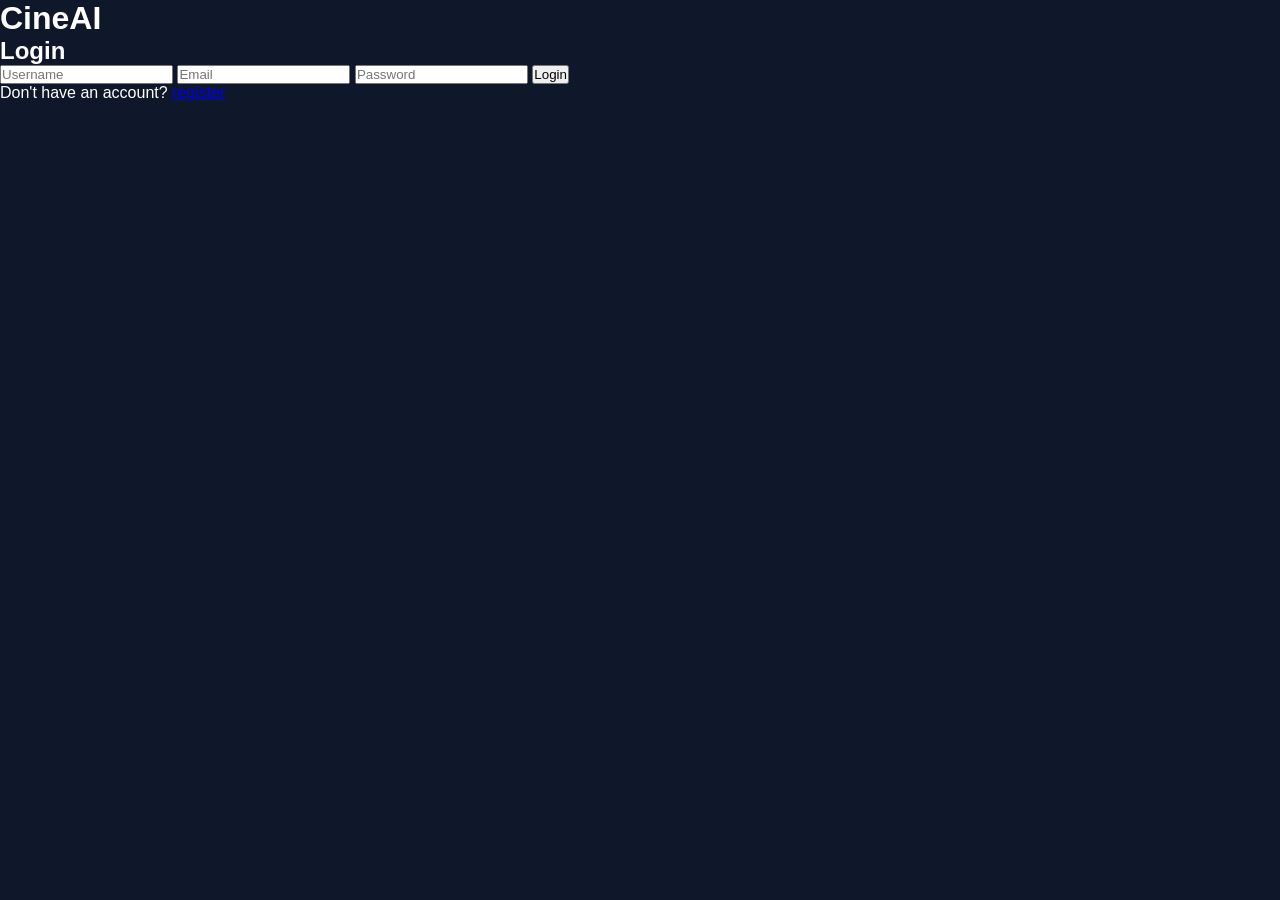
<file: login.html>
<!DOCTYPE html>
    <html lang="en">
    <head>
        <meta charset="UTF-8" />
        <meta name="viewport" content="width=device-width, initial-scale=1.0" />
        <link rel="stylesheet" href="style.css" />
        <title>Login - CineAI</title>
    </head>
    <body>
        <div class="auth-wrapper">
        <div class="auth">
            <h1>CineAI</h1>
            <h2>Login</h2>

            <input id="loginUsername" type="text" placeholder="Username" />
            <input id="loginEmail" type="email" placeholder="Email" />
            <input type="password" placeholder="Password" />

            <button onclick="handleLogin()">Login</button>

            <p>
            Don't have an account?
            <a href="register.html">register</a>
            </p>
        </div>
        </div>

        <script src="script.js"></script>
    </body>
    </html>
</file>
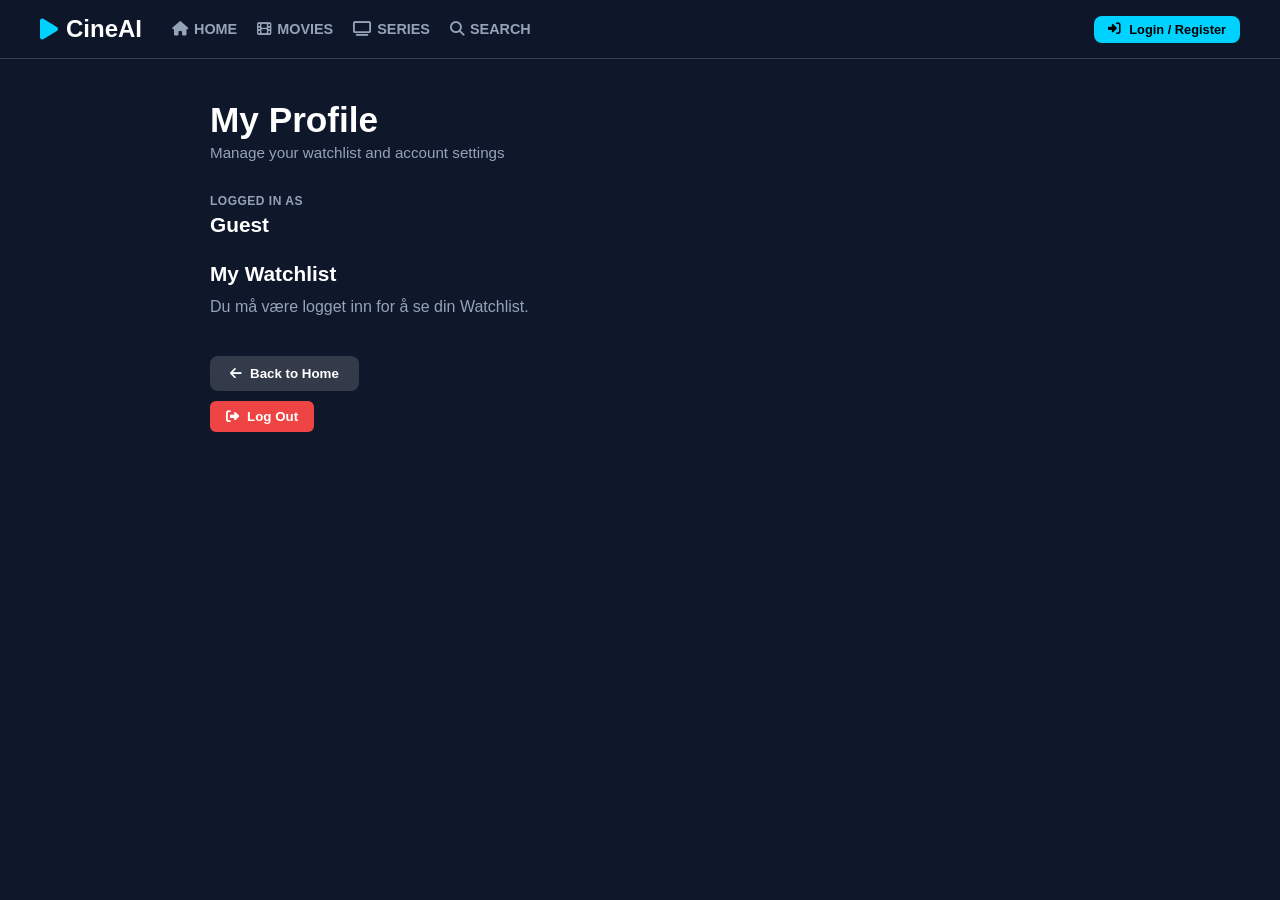
<file: Profile.html>
<!DOCTYPE html>
<html lang="en">
  <head>
    <meta charset="UTF-8" />
    <meta name="viewport" content="width=device-width, initial-scale=1.0" />
    <title>My Profile - CineAI</title>
    <link rel="stylesheet" href="style.css" />
    <link
      rel="stylesheet"
      href="https://cdnjs.cloudflare.com/ajax/libs/font-awesome/6.4.0/css/all.min.css"
    />
  </head>
  <body>
    <header class="navbar">
      <div class="nav-left">
        <div class="logo" onclick="goHome()">
          <i class="fa-solid fa-play logo-icon"></i>
          <span>Cine<b>AI</b></span>
        </div>
        <nav class="nav-links">
          <a href="index.html"><i class="fa-solid fa-house"></i> HOME</a>
          <a href="#" id="navMovies" onclick="filterCategory('movie')">
            <i class="fa-solid fa-film"></i> MOVIES
          </a>
          <a href="#" id="navSeries" onclick="filterCategory('tv')">
            <i class="fa-solid fa-tv"></i> SERIES
          </a>
          <a href="#" id="navSearch" onclick="toggleSearchInput()">
            <i class="fa-solid fa-magnifying-glass"></i> SEARCH
          </a>
        </nav>
      </div>

      <div class="search-box" id="searchBox" style="display: none">
        <input
          type="text"
          id="searchInput"
          placeholder="Search movies or series..."
          onkeyup="handleSearch(event)"
        />
        <button onclick="executeSearch()">
          <i class="fa-solid fa-magnifying-glass"></i>
        </button>
      </div>

      <div class="nav-right"></div>
    </header>

    <main class="profile-container">
      <div class="profile-card">
        <h1>My Profile</h1>
        <p class="profile-subtitle">
          Manage your watchlist and account settings
        </p>

        <div class="profile-section">
          <span class="label">LOGGED IN AS</span>
          <h2 id="profileUsername">Laster...</h2>
        </div>

        <div class="profile-section">
          <h2>My Watchlist</h2>
          <div class="movie-row" id="watchlistContainer"></div>
        </div>

        <div class="profile-actions">
          <button class="btn btn-info" onclick="goHome()">
            <i class="fa-solid fa-arrow-left"></i> Back to Home
          </button>
          <button class="btn btn-logout" onclick="handleLogout()">
            <i class="fa-solid fa-right-from-bracket"></i> Log Out
          </button>
        </div>
      </div>
    </main>

    <script src="script.js"></script>
  </body>
</html>
</file>
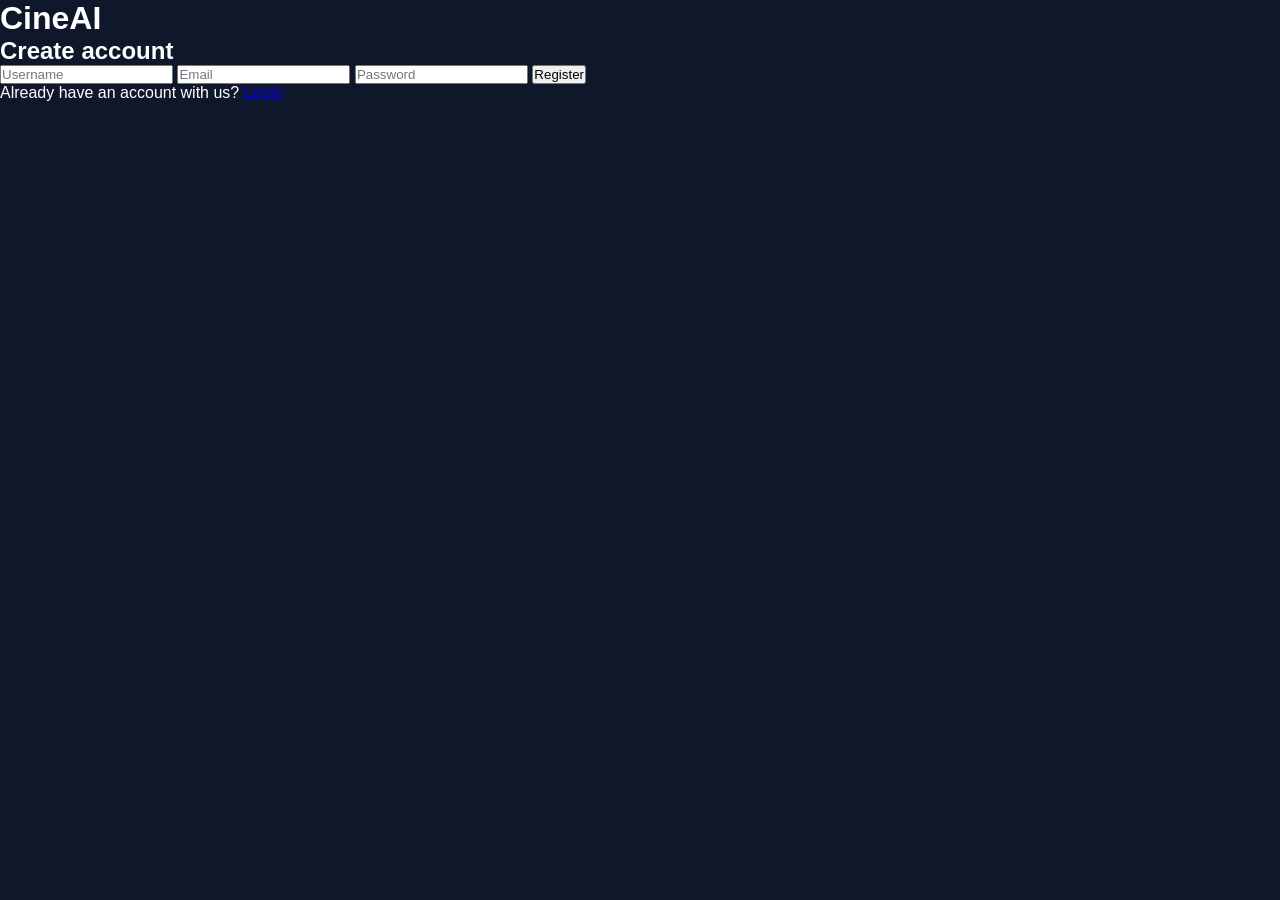
<file: register.html>
<!DOCTYPE html>
    <html lang="en">
    <head>
        <meta charset="UTF-8" />
        <meta name="viewport" content="width=device-width, initial-scale=1.0" />
        <link rel="stylesheet" href="style.css" />
        <title>Register - CineAI</title>
    </head>
    <body>
        <div class="auth-wrapper">
        <div class="auth">
            <h1>CineAI</h1>
            <h2>Create account</h2>

            <!-- Sjekk at disse tre ID-ene matcher helt nøyaktig -->
            <input id="registerUsername" placeholder="Username" />
            <input id="registerEmail" type="email" placeholder="Email" />
            <input id="registerPassword" type="password" placeholder="Password" />

            <button onclick="handleRegister()">Register</button>

            <p>
            Already have an account with us?
            <a href="login.html">Login</a>
            </p>
        </div>
        </div>

        <script src="script.js"></script>
    </body>
    </html>
</file>
<file: style.css>
:root {
  --bg-color: #0f172a;
  --card-bg: #1e293b;
  --surface-color: #1e293b;
  --accent-color: #00d2ff;
  --text-main: #ffffff;
  --text-muted: #94a3b8;
  --border-color: #334155;
  --card-radius: 12px;
}

* {
  box-sizing: border-box;
  margin: 0;
  padding: 0;
}

body {
  background-color: var(--bg-color);
  color: var(--text-main);
  font-family: "Segoe UI", Tahoma, Geneva, Verdana, sans-serif;
  overflow-x: hidden;
}

/* NAVBAR */
.navbar {
  display: flex;
  justify-content: space-between;
  align-items: center;
  padding: 15px 40px;
  background-color: rgba(15, 23, 42, 0.95);
  position: fixed;
  top: 0;
  left: 0;
  width: 100%;
  z-index: 1000;
  backdrop-filter: blur(10px);
  border-bottom: 1px solid var(--border-color);
}

.nav-left {
  display: flex;
  align-items: center;
  gap: 30px;
}

.logo {
  font-size: 1.5rem;
  font-weight: 700;
  cursor: pointer;
  display: flex;
  align-items: center;
  gap: 8px;
}

.logo-icon {
  color: var(--accent-color);
}

.nav-links {
  display: flex;
  gap: 20px;
}

.nav-links a {
  color: var(--text-muted);
  text-decoration: none;
  font-size: 0.9rem;
  font-weight: 600;
  transition: color 0.2s ease;
  display: flex;
  align-items: center;
  gap: 6px;
}

.nav-links a:hover,
.nav-links a.active {
  color: var(--accent-color);
}

.search-box {
  display: flex;
  align-items: center;
  background: var(--card-bg);
  border: 1px solid var(--border-color);
  border-radius: 20px;
  padding: 4px 12px;
}

.search-box input {
  background: transparent;
  border: none;
  color: white;
  padding: 6px;
  outline: none;
}

.search-box button {
  background: transparent;
  border: none;
  color: var(--accent-color);
  cursor: pointer;
}

/* HERO BANNER */
.hero-banner {
  position: relative;
  height: 70vh;
  min-height: 450px;
  background-color: #1e293b;
  background-image: url("https://image.tmdb.org/t/p/original/8u13R5l927C6fB8B2K5n16f6b7E.jpg");
  background-size: cover;
  background-position: center;
  display: flex;
  align-items: flex-end;
  padding: 40px 50px;
  margin-top: 60px;
}

.hero-overlay {
  position: absolute;
  top: 0;
  left: 0;
  width: 100%;
  height: 100%;
  background: linear-gradient(to top, var(--bg-color) 10%, transparent 80%);
}

.hero-content {
  position: relative;
  z-index: 2;
  max-width: 600px;
}

.badge {
  background: rgba(0, 210, 255, 0.2);
  color: var(--accent-color);
  padding: 4px 10px;
  border-radius: 20px;
  font-size: 0.8rem;
  display: inline-block;
  margin-bottom: 10px;
}

.hero-title {
  font-size: 2.5rem;
  font-weight: 800;
  margin-bottom: 10px;
  line-height: 1.1;
}

.hero-meta {
  color: var(--text-muted);
  font-size: 0.85rem;
  margin-bottom: 12px;
}

.hero-description {
  color: #cbd5e1;
  font-size: 0.95rem;
  line-height: 1.5;
  margin-bottom: 20px;
}

.hero-buttons {
  display: flex;
  gap: 12px;
}

.btn {
  padding: 10px 20px;
  border-radius: 8px;
  border: none;
  font-weight: 600;
  cursor: pointer;
  display: flex;
  align-items: center;
  gap: 8px;
  transition: opacity 0.2s ease;
}

.btn:hover {
  opacity: 0.9;
}

.btn-primary,
.btn-watch {
  background: var(--accent-color);
  color: #000;
}

.btn-info {
  background: rgba(255, 255, 255, 0.15);
  color: white;
}

/* MAIN CONTENT & CAROUSELS */
.main-container {
  padding: 20px 50px;
}

.movie-section {
  margin-bottom: 40px;
}

.section-header h2 {
  font-size: 1.4rem;
  margin-bottom: 15px;
}

.movie-row {
  display: flex;
  gap: 16px;
  overflow-x: auto;
  padding-bottom: 15px;
  scroll-behavior: smooth;
}

.movie-row::-webkit-scrollbar {
  height: 8px;
}

.movie-row::-webkit-scrollbar-thumb {
  background: var(--border-color);
  border-radius: 4px;
}

/* MOVIE CARD STYLING */
.card {
  min-width: 160px;
  width: 160px;
  background: var(--card-bg);
  border-radius: var(--card-radius);
  overflow: hidden;
  cursor: pointer;
  transition: transform 0.2s ease;
  border: 1px solid var(--border-color);
  display: flex;
  flex-direction: column;
}

.card:hover {
  transform: translateY(-6px);
}

.card img {
  width: 100%;
  height: 230px;
  object-fit: cover;
}

.card h2 {
  font-size: 0.9rem;
  padding: 8px 10px 0 10px;
  white-space: nowrap;
  overflow: hidden;
  text-overflow: ellipsis;
}

.card p {
  font-size: 0.8rem;
  color: var(--text-muted);
  padding: 0 10px;
}

.card button {
  margin: 10px;
  padding: 6px;
  background: var(--accent-color);
  border: none;
  border-radius: 6px;
  font-weight: bold;
  cursor: pointer;
  color: #000;
  font-size: 0.75rem;
}

/* ACTOR CARD STYLING */
.actor-card {
  min-width: 140px;
  width: 140px;
  background: var(--card-bg);
  border-radius: 12px;
  padding: 12px 10px;
  display: flex;
  flex-direction: column;
  align-items: center;
  text-align: center;
  cursor: pointer;
  transition: transform 0.2s ease;
  border: 1px solid var(--border-color);
}

.actor-card:hover {
  transform: translateY(-6px);
  border-color: var(--accent-color);
}

.actor-img {
  width: 100px;
  height: 100px;
  border-radius: 50%;
  object-fit: cover;
  margin-bottom: 10px;
  border: 2px solid var(--accent-color);
}

.actor-card h2 {
  font-size: 0.85rem;
  font-weight: 600;
  color: var(--text-main);
  white-space: nowrap;
  overflow: hidden;
  text-overflow: ellipsis;
  width: 100%;
}

.actor-card p {
  font-size: 0.75rem;
  color: var(--text-muted);
  margin-top: 4px;
}

/* PROFILE PAGE STYLING */
.profile-container {
  max-width: 900px;
  margin: 100px auto 40px auto;
  padding: 0 20px;
}

.profile-card h1 {
  font-size: 2.2rem;
  font-weight: 800;
  margin-bottom: 4px;
}

.profile-subtitle {
  color: var(--text-muted);
  font-size: 0.95rem;
  margin-bottom: 30px;
}

.profile-section {
  margin-bottom: 25px;
}

.profile-section .label {
  font-size: 0.75rem;
  color: var(--text-muted);
  font-weight: 700;
  letter-spacing: 0.5px;
}

.profile-section h2 {
  font-size: 1.3rem;
  margin-top: 4px;
  margin-bottom: 12px;
}

.password-form {
  display: flex;
  gap: 12px;
  max-width: 480px;
  margin-bottom: 12px;
}

.password-form input {
  flex: 1;
  background: var(--card-bg);
  border: 1px solid var(--border-color);
  padding: 10px 14px;
  border-radius: 6px;
  color: #fff;
  font-size: 0.85rem;
  outline: none;
}

.password-form input:focus {
  border-color: var(--accent-color);
}

.btn-update-pass {
  background: #00d2ff;
  color: #000;
  font-weight: 700;
  padding: 8px 16px;
  border-radius: 6px;
}

.profile-actions {
  display: flex;
  flex-direction: column;
  align-items: flex-start;
  gap: 10px;
  margin-top: 25px;
}

.btn-logout {
  background: #ef4444;
  color: white;
  padding: 8px 16px;
  border-radius: 6px;
  font-weight: 700;
}

/* MODAL / POPUP STYLING */
.modal {
  display: none;
  position: fixed;
  top: 0;
  left: 0;
  width: 100%;
  height: 100%;
  background: rgba(0, 0, 0, 0.8);
  z-index: 2000;
  justify-content: center;
  align-items: center;
}

.modal-content {
  background: var(--surface-color);
  border-radius: var(--card-radius);
  padding: 25px;
  max-width: 700px;
  width: 90%;
  position: relative;
  border: 1px solid var(--border-color);
}

.close-btn {
  position: absolute;
  top: 15px;
  right: 20px;
  font-size: 1.8rem;
  cursor: pointer;
  color: var(--text-muted);
}

.modal-body {
  display: flex;
  gap: 20px;
}

.modal-body img {
  width: 200px;
  border-radius: 8px;
}

.modal-info {
  flex: 1;
}

.modal-rating {
  color: var(--accent-color);
  margin: 10px 0;
}

.modal-overview {
  color: #cbd5e1;
  font-size: 0.9rem;
  line-height: 1.5;
  margin-bottom: 15px;
}

.trailer-container iframe {
  width: 100%;
  height: 200px;
  border-radius: 8px;
  border: none;
}
</file>
